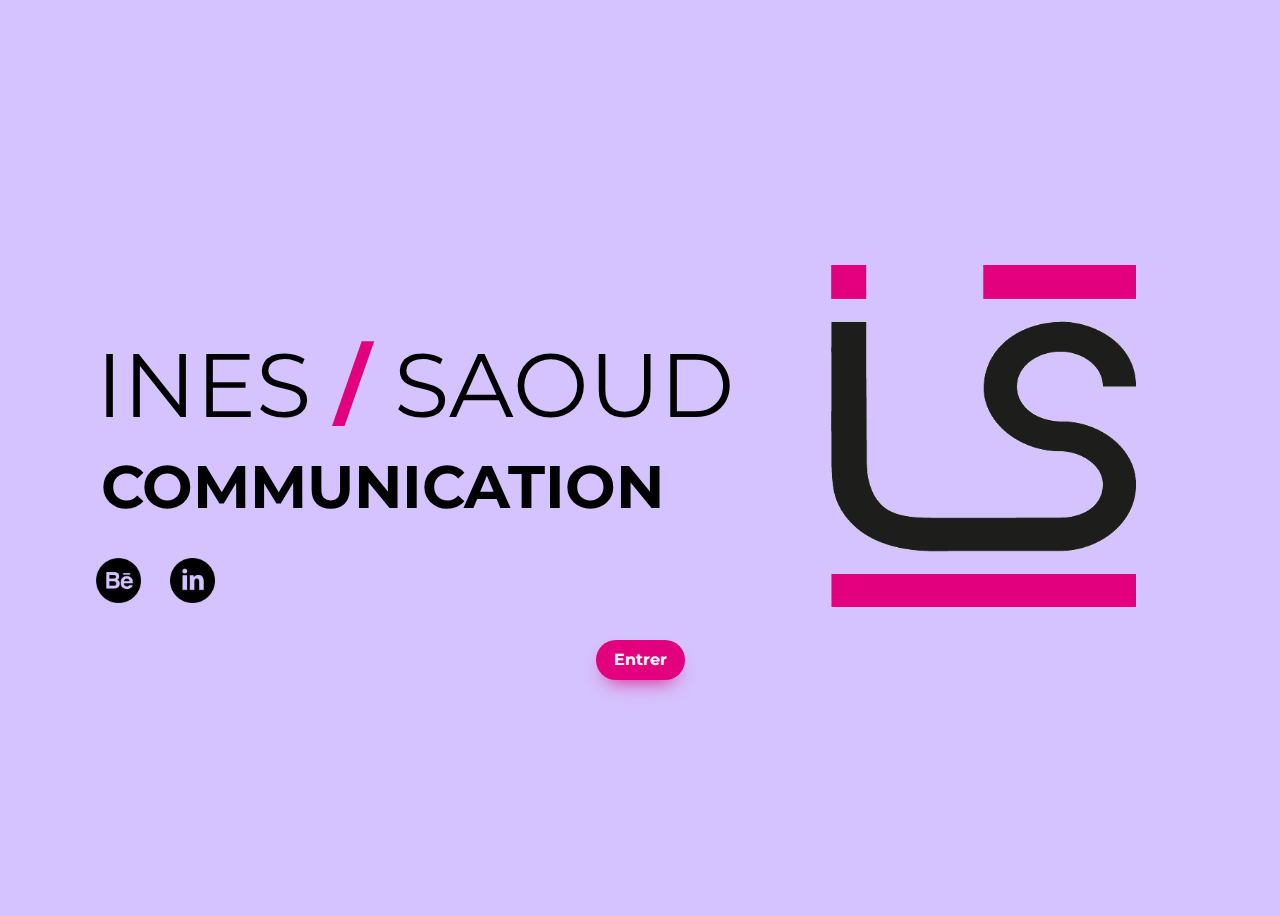
<file: pageBienvenue.html>
<!-- bienvenue.html -->
<!DOCTYPE html>
<html lang="fr">

<head>
  <meta charset="UTF-8">
  <meta name="viewport" content="width=device-width, initial-scale=1">
  <title>Bienvenue</title>
  <link rel="stylesheet" href="styles/stylebienvenue.css">
</head>

<body class="bienvenue-page">
    <div class="content">
        <div class="text-container">
          <h1>INES <strong>/</strong> SAOUD</h1>
          <p>COMMUNICATION</p>
          <a href="http://www.behance.net/inessaoud" target="_blank"><img src="imgs/behanceicon.png" class="behance"></a>
          <a href="https://www.linkedin.com/in/in%C3%A8s-s/" target="_blank"><img src="imgs/linkedinicon.png" class="linkedin"></a>
        </div>
        <div class="logo-container">
          <img src="imgs/logoines.png" class="logo">
        </div>
      </div>
      
      <button id="btnEntrer" class="buttonentree" role="button">Entrer</button>
      
      <script src="scripts/scriptTrans.js"></script> 
      
</body>

</html>
</file>
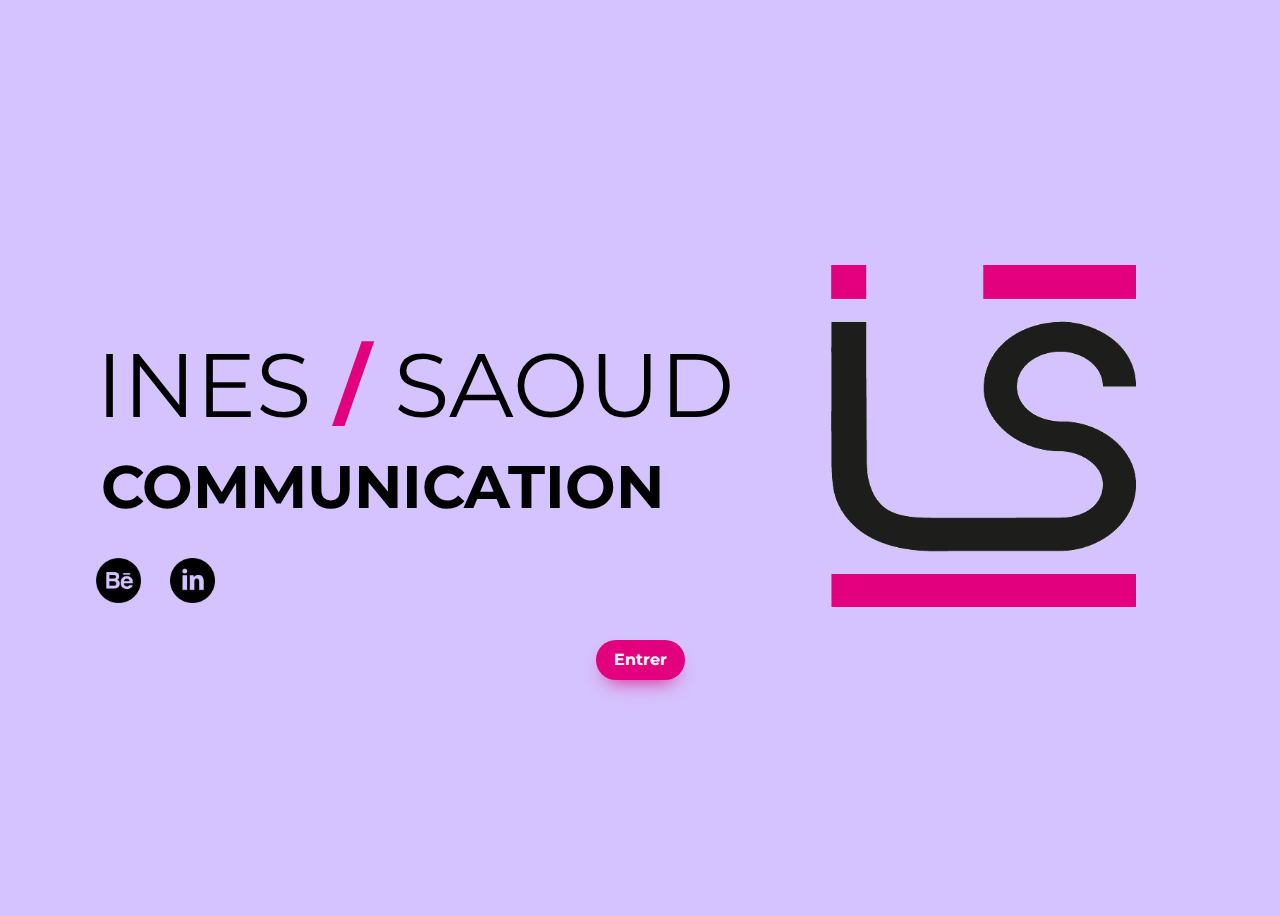
<file: V2/pageBienvenue.html>
<!-- bienvenue.html -->
<!DOCTYPE html>
<html lang="fr">

<head>
  <meta charset="UTF-8">
  <meta name="viewport" content="width=device-width, initial-scale=1">
  <title>Bienvenue</title>
  <link rel="stylesheet" href="css/stylebienvenue.css">
</head>

<body class="bienvenue-page">
    <div class="content">
        <div class="text-container">
          <h1>INES <strong>/</strong> SAOUD</h1>
          <p>COMMUNICATION</p>
          <a href="http://www.behance.net/inessaoud" target="_blank"><img src="images/behanceicon.png" class="behance"></a>
          <a href="https://www.linkedin.com/in/in%C3%A8s-s/" target="_blank"><img src="images/linkedinicon.png" class="linkedin"></a>
        </div>
        <div class="logo-container">
          <img src="images/logo.png" class="logo">
        </div>
      </div>
      
      <button id="btnEntrer" class="buttonentree" role="button">Entrer</button>
      
      <script src="js/scriptTrans.js"></script> 
      
</body>

</html>
</file>
<file: styles/stylebienvenue.css>
@import url('https://fonts.googleapis.com/css2?family=Montserrat:ital,wght@0,300;0,400;0,500;0,600;0,700;0,800;1,300;1,400;1,500;1,600;1,700;1,800&family=Rethink+Sans:ital,wght@0,400;0,500;1,400;1,500&display=swap');
@import url('https://fonts.cdnfonts.com/css/luam');
@import url(https://db.onlinewebfonts.com/c/bd317adf74e5e7e564eb61ce9926cc6d?family=Gotham);

.bienvenue-page {
    background-color: #D4C3FE;
    display: flex;
    align-items: center;
    justify-content: center;
    flex-direction: column; /* Ajout d'une colonne pour aligner les éléments verticalement */
    height: 100vh;
}

.content {
    display: flex;
    align-items: center;
}

.logo {
    margin-left: 50px;
    width: 400px;
    height: 400px;
}

.text-container {
    text-align: left;
}

.text-container h1 {
    font-family: 'Montserrat', sans-serif;
    font-weight: 400;
    font-size: 90px;
    margin-bottom: 10px;
}

.text-container p {
    font-family: 'Montserrat', sans-serif;
    font-weight: 700;
    font-size: 60px;
    color: #000;
    margin: 0;
    margin-left: 5px;
}

.behance {
    margin-top: 35px;
    width: 45px;
    height: 45px;
}

.linkedin {
    margin-left: 25px;
    margin-top: 35px;
    width: 45px;
    height: 45px;
}

.text-container strong {
    color: #e3007e;
}


.buttonentree {
    background-color: #e3007e;
    border-radius: 999px;
    box-shadow: #e3007e 0 10px 20px -10px;
    box-sizing: border-box;
    color: #FFFFFF;
    cursor: pointer;
    font-family: "Montserrat";
    font-size: 16px;
    font-weight: 700;
    line-height: 24px;
    opacity: 1;
    outline: 0 solid transparent;
    padding: 8px 18px;
    user-select: none;
    -webkit-user-select: none;
    touch-action: manipulation;
    width: fit-content;
    word-break: break-word;
    border: 0;
    transition: background-color 0.3s ease; 
}

.buttonentree:hover {
    background-color: #1D1D1B; 
    color: #D4C3FE; 
    box-shadow: #1D1D1B 0 10px 20px -10px;
}

.fade-out {
    opacity: 0;
    transition: opacity 0.5s ease-out;
}
</file>
<file: V2/css/stylebienvenue.css>
@import url('https://fonts.googleapis.com/css2?family=Montserrat:ital,wght@0,300;0,400;0,500;0,600;0,700;0,800;1,300;1,400;1,500;1,600;1,700;1,800&family=Rethink+Sans:ital,wght@0,400;0,500;1,400;1,500&display=swap');
@import url('https://fonts.cdnfonts.com/css/luam');
@import url(https://db.onlinewebfonts.com/c/bd317adf74e5e7e564eb61ce9926cc6d?family=Gotham);

.bienvenue-page {
    background-color: #D4C3FE;
    display: flex;
    align-items: center;
    justify-content: center;
    flex-direction: column; 
    height: 100vh;
}

.content {
    display: flex;
    align-items: center;
}

.logo {
    margin-left: 50px;
    width: 400px;
    height: 400px;
}

.text-container {
    text-align: left;
}

.text-container h1 {
    font-family: 'Montserrat', sans-serif;
    font-weight: 400;
    font-size: 90px;
    margin-bottom: 10px;
}

.text-container p {
    font-family: 'Montserrat', sans-serif;
    font-weight: 700;
    font-size: 60px;
    color: #000;
    margin: 0;
    margin-left: 5px;
}

.behance {
    margin-top: 35px;
    width: 45px;
    height: 45px;
}

.linkedin {
    margin-left: 25px;
    margin-top: 35px;
    width: 45px;
    height: 45px;
}

.text-container strong {
    color: #e3007e;
}


.buttonentree {
    background-color: #e3007e;
    border-radius: 999px;
    box-shadow: #e3007e 0 10px 20px -10px;
    box-sizing: border-box;
    color: #FFFFFF;
    cursor: pointer;
    font-family: "Montserrat";
    font-size: 16px;
    font-weight: 700;
    line-height: 24px;
    opacity: 1;
    outline: 0 solid transparent;
    padding: 8px 18px;
    user-select: none;
    -webkit-user-select: none;
    touch-action: manipulation;
    width: fit-content;
    word-break: break-word;
    border: 0;
    transition: background-color 0.3s ease; 
}

.buttonentree:hover {
    background-color: #1D1D1B; 
    color: #D4C3FE; 
    box-shadow: #1D1D1B 0 10px 20px -10px;
}

.fade-out {
    opacity: 0;
    transition: opacity 0.5s ease-out;
}
</file>
